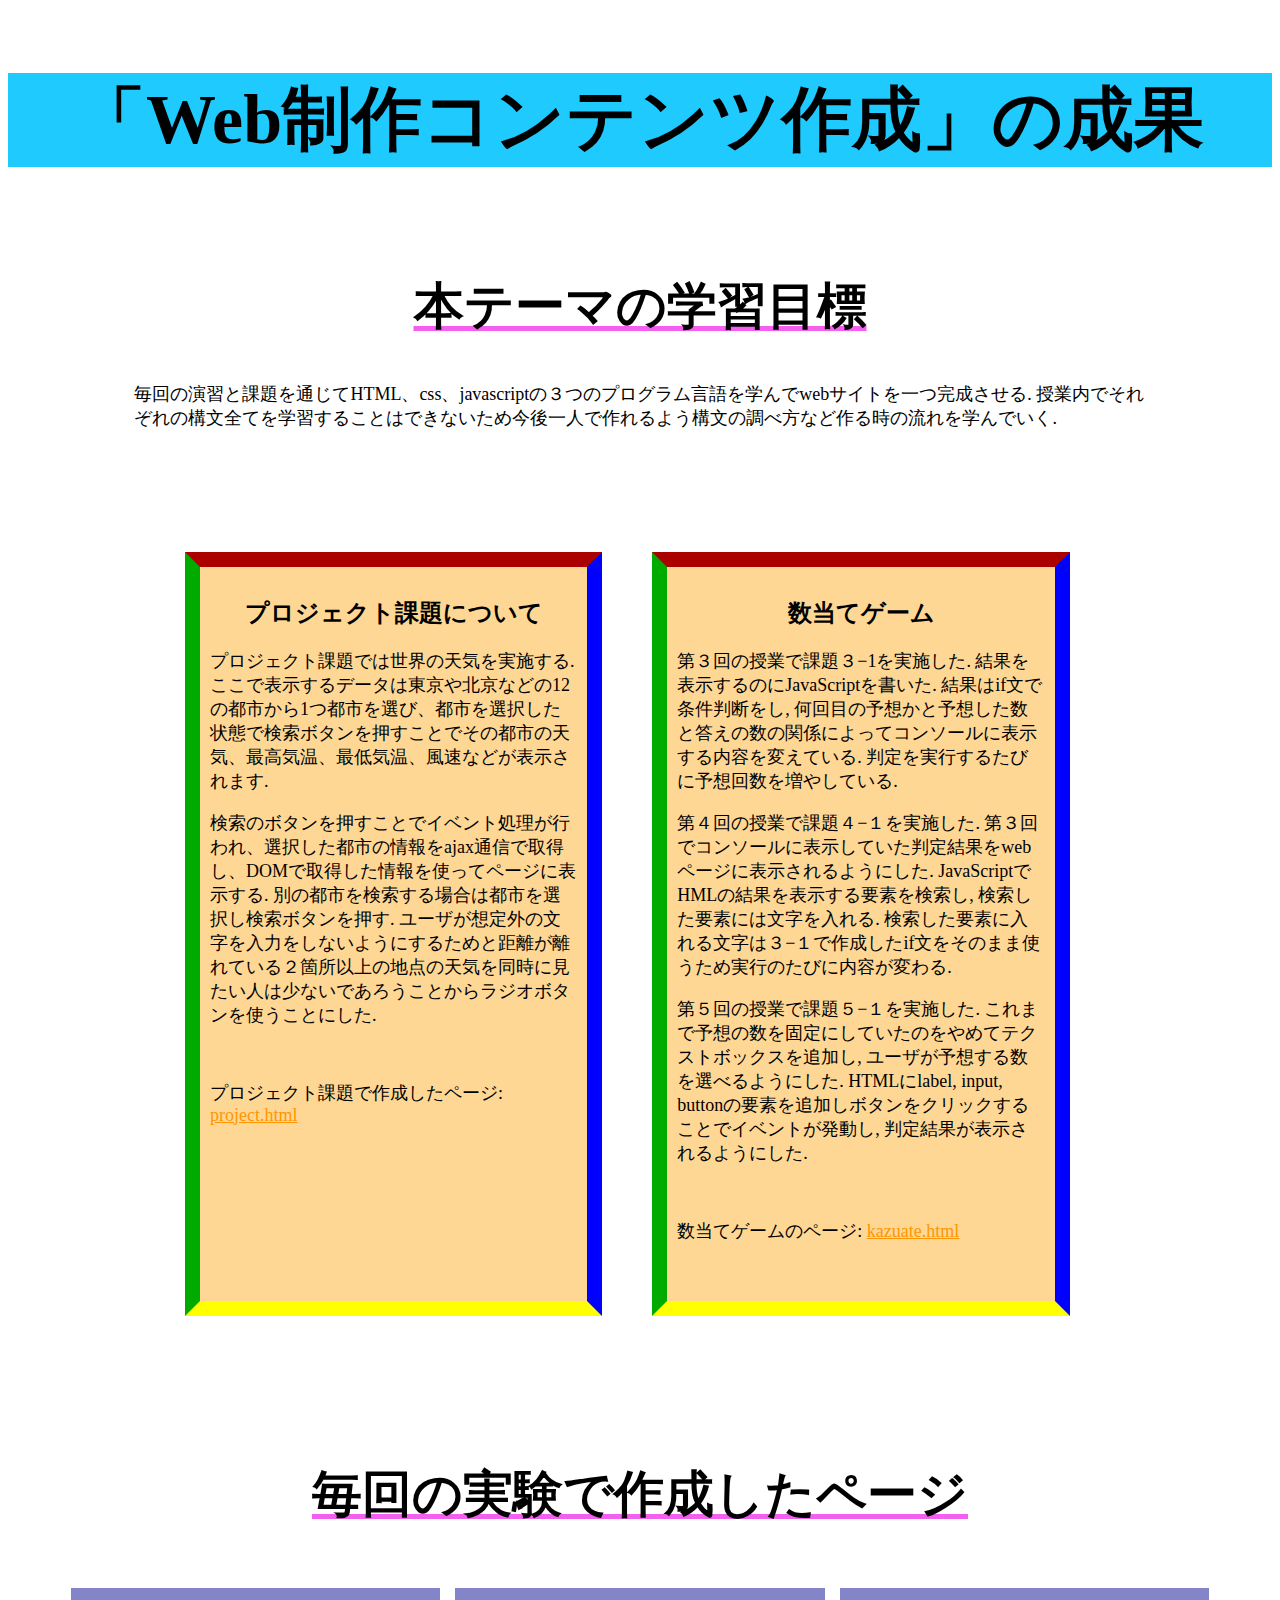
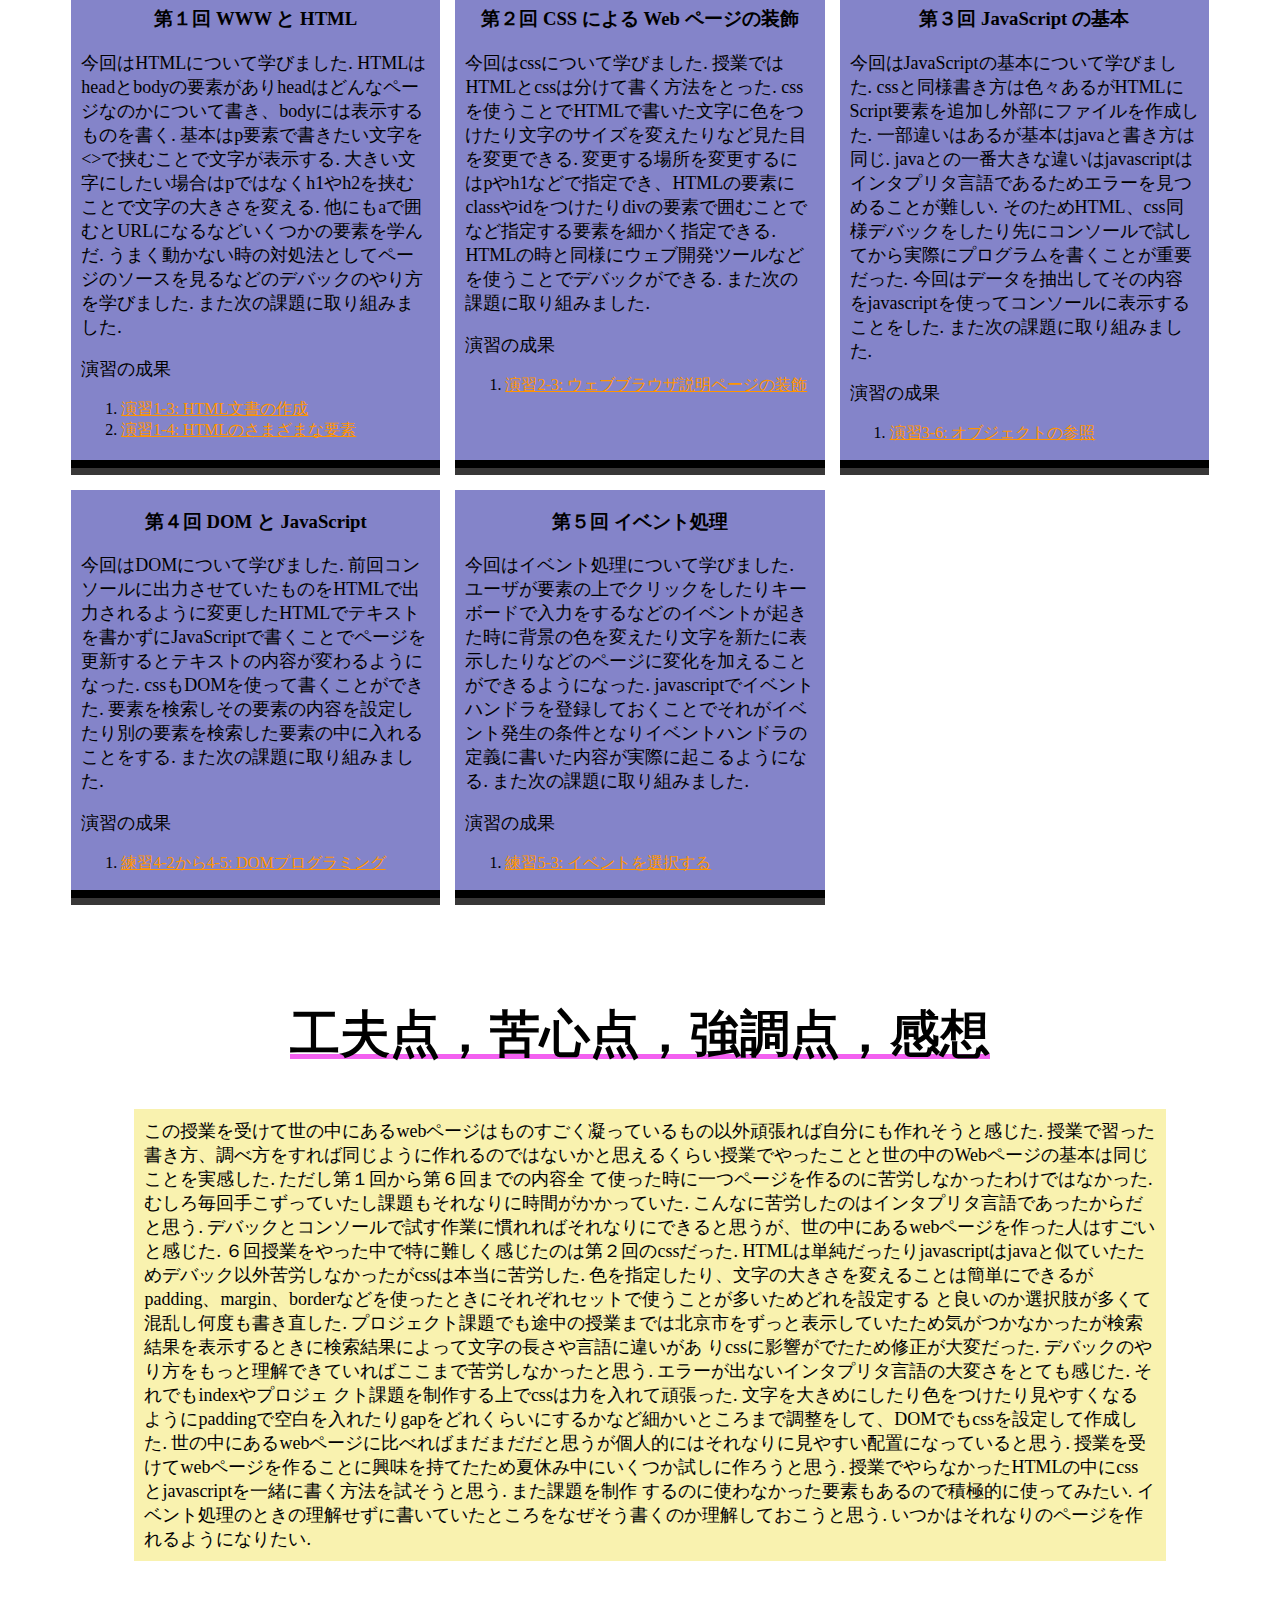
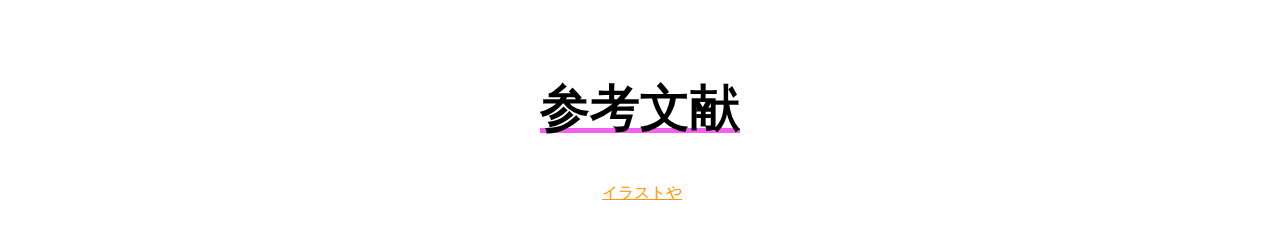
<file: index.html>
<!DOCTYPE html>
<html>
  <head>
    <meta charset="utf-8">
    <title>「Web制作コンテンツ作成」の成果</title>
    <link rel="stylesheet" href="style.css">
  </head>
  <body>
    <br>
    <h1>「Web制作コンテンツ作成」の成果</h1>
    <br>
    <h2 class="kugi">本テーマの学習目標</h2>
    <p id="moku">毎回の演習と課題を通じてHTML、css、javascriptの３つのプログラム言語を学んでwebサイトを一つ完成させる. 授業内でそれぞれの構文全てを学習することはできないため今後一人で作れるよう構文の調べ方など作る時の流れを学んでいく.</p>
    <br>
    <br>
    <br>
    <div id="kadai">
    <div>
    <h2 class="kadaitai">プロジェクト課題について</h2>
    <p>プロジェクト課題では世界の天気を実施する. ここで表示するデータは東京や北京などの12の都市から1つ都市を選び、都市を選択した状態で検索ボタンを押すことでその都市の天気、最高気温、最低気温、風速などが表示されます.</p>
    <p>検索のボタンを押すことでイベント処理が行われ、選択した都市の情報をajax通信で取得し、DOMで取得した情報を使ってページに表示する. 別の都市を検索する場合は都市を選択し検索ボタンを押す.
    ユーザが想定外の文字を入力をしないようにするためと距離が離れている２箇所以上の地点の天気を同時に見たい人は少ないであろうことからラジオボタンを使うことにした.</p>
    <br>
    <p>プロジェクト課題で作成したページ: <a href="project.html" title="プロジェクト課題" target="_blank">project.html</a></p>
    </div>
    <div>
    <h2 class="kadaitai">数当てゲーム</h2>
    <p>第３回の授業で課題３−1を実施した. 結果を表示するのにJavaScriptを書いた. 結果はif文で条件判断をし, 何回目の予想かと予想した数と答えの数の関係によってコンソールに表示する内容を変えている. 判定を実行するたびに予想回数を増やしている.</p> 
    <p>第４回の授業で課題４−１を実施した. 第３回でコンソールに表示していた判定結果をwebページに表示されるようにした. JavaScriptでHMLの結果を表示する要素を検索し, 検索した要素には文字を入れる. 検索した要素に入れる文字は３−１で作成したif文をそのまま使うため実行のたびに内容が変わる.</p> 
    <p>第５回の授業で課題５−１を実施した. これまで予想の数を固定にしていたのをやめてテクストボックスを追加し, ユーザが予想する数を選べるようにした. HTMLにlabel, input, buttonの要素を追加しボタンをクリックすることでイベントが発動し, 判定結果が表示されるようにした.</p>
    <br>
    <p>数当てゲームのページ: <a href="kazuate.html" title="数当てゲーム" target="_blank">kazuate.html</a></p>
    </div>
    </div>
    <br>
    <br>
    <br>
    <h2 class="kugi">毎回の実験で作成したページ</h2>
    <br>
    <div id="kai">
    <div>
    <h3>第１回 WWW と HTML</h3>
    <p>今回はHTMLについて学びました. HTMLはheadとbodyの要素がありheadはどんなページなのかについて書き、bodyには表示するものを書く. 基本はp要素で書きたい文字を<>で挟むことで文字が表示する. 大きい文字にしたい場合はpではなくh1やh2を挟むことで文字の大きさを変える. 他にもaで囲むとURLになるなどいくつかの要素を学んだ. うまく動かない時の対処法としてページのソースを見るなどのデバックのやり方を学びました. また次の課題に取り組みました.</π>
    <p>演習の成果</p>
    <ol>
      <li><a href="practice-html/structure.html" title="演習1-3: HTML文書の作成" target="_blank">演習1-3: HTML文書の作成</a></li>
      <li><a href="practice-html/elements.html" title="演習1-4: HTMLのさまざまな要素" target="_blank">演習1-4: HTMLのさまざまな要素</a></li>
    </ol>
    </div>
    <div>
    <h3>第２回 CSS による Web ページの装飾</h3>
    <p>今回はcssについて学びました. 授業ではHTMLとcssは分けて書く方法をとった. cssを使うことでHTMLで書いた文字に色をつけたり文字のサイズを変えたりなど見た目を変更できる. 変更する場所を変更するにはpやh1などで指定でき、HTMLの要素にclassやidをつけたりdivの要素で囲むことでなど指定する要素を細かく指定できる. HTMLの時と同様にウェブ開発ツールなどを使うことでデバックができる. また次の課題に取り組みました.</p>
    <p>演習の成果</p>
    <ol>
      <li><a href="practice-css/browser-intro.html" title="演習2-3: ウェブブラウザ説明ページの装飾" target="_blank">演習2-3: ウェブブラウザ説明ページの装飾</a></li>
    </ol>
    </div>
    <div>
    <h3>第３回 JavaScript の基本</h3>
    <p>今回はJavaScriptの基本について学びました. cssと同様書き方は色々あるがHTMLにScript要素を追加し外部にファイルを作成した. 一部違いはあるが基本はjavaと書き方は同じ. javaとの一番大きな違いはjavascriptはインタプリタ言語であるためエラーを見つめることが難しい. そのためHTML、css同様デバックをしたり先にコンソールで試してから実際にプログラムを書くことが重要だった. 今回はデータを抽出してその内容をjavascriptを使ってコンソールに表示することをした. また次の課題に取り組みました.</p>
    <p>演習の成果</p>
    <ol>
      <li><a href="practice-js/obj-practice.html" title="演習3-6: オブジェクトの参照" target="_blank">演習3-6: オブジェクトの参照</a></li>
    </ol>
    </div>
    <div>
    <h3>第４回 DOM と JavaScript</h3>
    <p>今回はDOMについて学びました. 前回コンソールに出力させていたものをHTMLで出力されるように変更したHTMLでテキストを書かずにJavaScriptで書くことでページを更新するとテキストの内容が変わるようになった. cssもDOMを使って書くことができた. 要素を検索しその要素の内容を設定したり別の要素を検索した要素の中に入れることをする. また次の課題に取り組みました.</p>
    <p>演習の成果</p>
    <ol>
      <li><a href="practice-dom/dom-exercise.html" title="練習4-2から4-5: DOMプログラミング" target="_blank">練習4-2から4-5: DOMプログラミング</a></li>
    </ol>
    </div>
    <div>
    <h3>第５回 イベント処理</h3>
    <p>今回はイベント処理について学びました.  ユーザが要素の上でクリックをしたりキーボードで入力をするなどのイベントが起きた時に背景の色を変えたり文字を新たに表示したりなどのページに変化を加えることができるようになった. javascriptでイベントハンドラを登録しておくことでそれがイベント発生の条件となりイベントハンドラの定義に書いた内容が実際に起こるようになる. また次の課題に取り組みました.</p>
    <p>演習の成果</p>
    <ol>
      <li><a href="practice-event/event-list.html" title="練習5-3: イベントを選択する" target="_blank">練習5-3: イベントを選択する</a></li>
    </ol>
    </div>
    </div>
    <br>
    <br>
    <br>
    <h2 class="kugi">工夫点，苦心点，強調点，感想</h2>
    <p id="kan">
      この授業を受けて世の中にあるwebページはものすごく凝っているもの以外頑張れば自分にも作れそうと感じた. 授業で習った書き方、調べ方をすれば同じように作れるのではないかと思えるくらい授業でやったことと世の中のWebページの基本は同じことを実感した. ただし第１回から第６回までの内容全
      て使った時に一つページを作るのに苦労しなかったわけではなかった. むしろ毎回手こずっていたし課題もそれなりに時間がかかっていた. こんなに苦労したのはインタプリタ言語であったからだと思う. デバックとコンソールで試す作業に慣れればそれなりにできると思うが、世の中にあるwebページを作った人はすごいと感じた. 
      ６回授業をやった中で特に難しく感じたのは第２回のcssだった. HTMLは単純だったりjavascriptはjavaと似ていたためデバック以外苦労しなかったがcssは本当に苦労した. 色を指定したり、文字の大きさを変えることは簡単にできるがpadding、margin、borderなどを使ったときにそれぞれセットで使うことが多いためどれを設定する
      と良いのか選択肢が多くて混乱し何度も書き直した. プロジェクト課題でも途中の授業までは北京市をずっと表示していたため気がつかなかったが検索結果を表示するときに検索結果によって文字の長さや言語に違いがあ
      りcssに影響がでたため修正が大変だった. デバックのやり方をもっと理解できていればここまで苦労しなかったと思う. エラーが出ないインタプリタ言語の大変さをとても感じた. それでもindexやプロジェ
      クト課題を制作する上でcssは力を入れて頑張った. 文字を大きめにしたり色をつけたり見やすくなるようにpaddingで空白を入れたりgapをどれくらいにするかなど細かいところまで調整をして、DOMでもcssを設定して作成した. 世の中にあるwebページに比べればまだまだだと思うが個人的にはそれなりに見やすい配置になっていると思う. 
      授業を受けてwebページを作ることに興味を持てたため夏休み中にいくつか試しに作ろうと思う. 授業でやらなかったHTMLの中にcssとjavascriptを一緒に書く方法を試そうと思う. また課題を制作
      するのに使わなかった要素もあるので積極的に使ってみたい. イベント処理のときの理解せずに書いていたところをなぜそう書くのか理解しておこうと思う. いつかはそれなりのページを作れるようになりたい.
    </p>
    <br>
    <br>
    <br>
    <h2 class="kugi">参考文献</h2>
    <a id="sanko" href="https://www.irasutoya.com/" title="イラストや" target="_blank">イラストや</a>
    <br>
    <br>
    <br>
  </body>
</html>
</file>
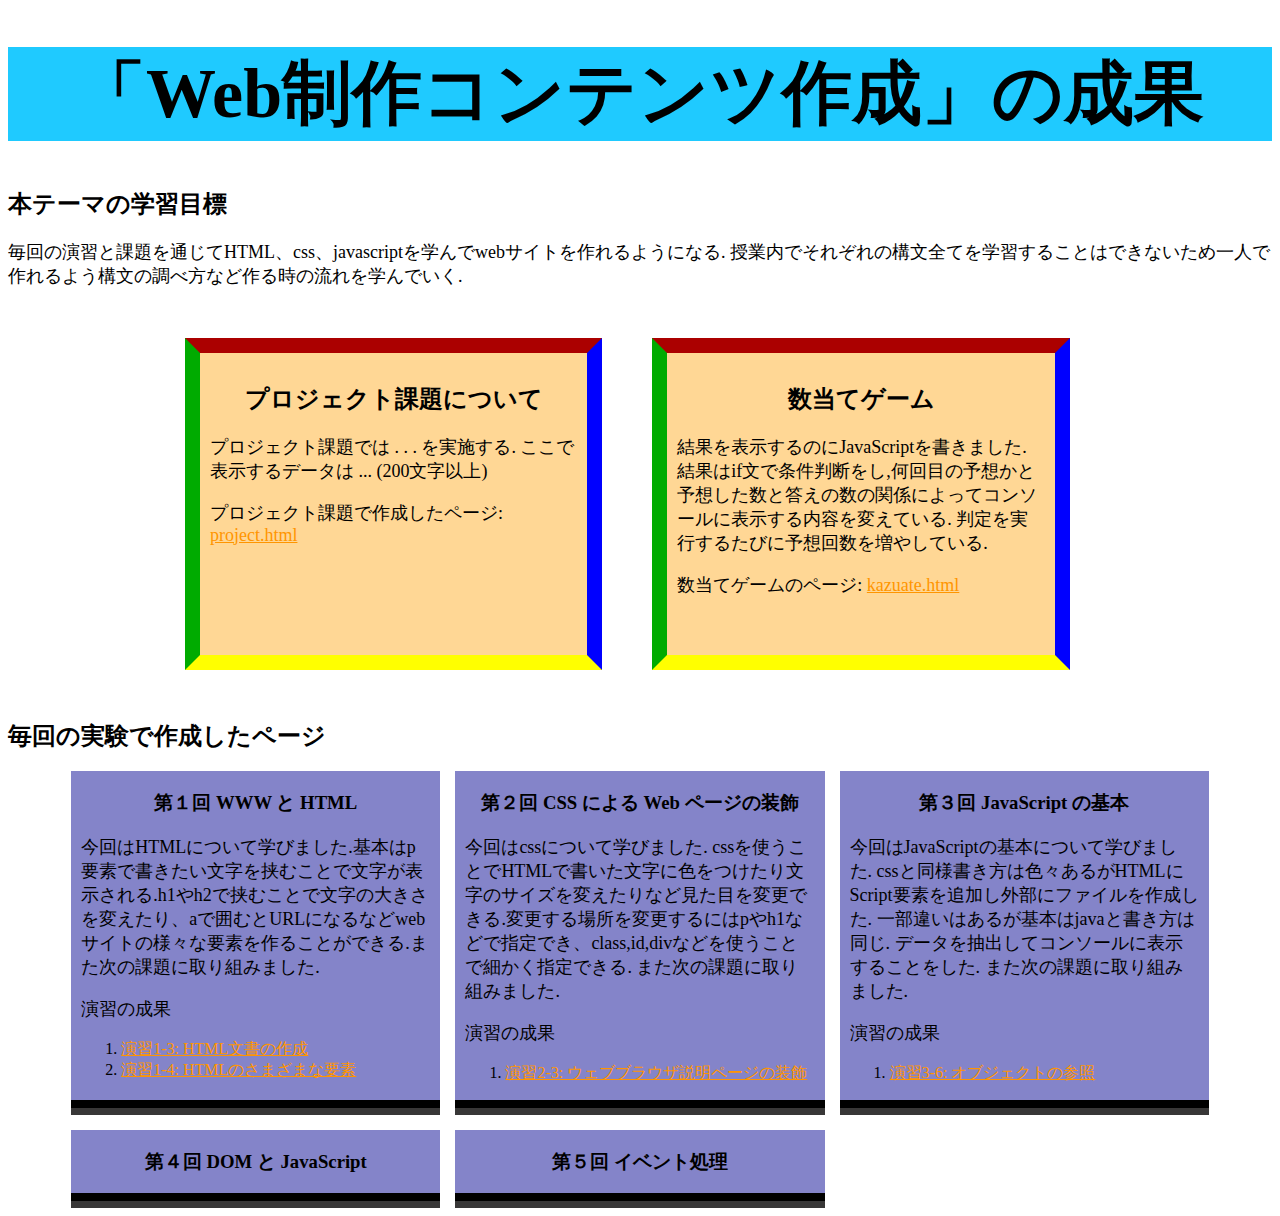
<file: index2.html>
<!DOCTYPE html>
<html>
  <head>
    <meta charset="utf-8">
    <title>My test page</title>
    <link rel="stylesheet" href="style.css">
  </head>
  <body>
    <h1>「Web制作コンテンツ作成」の成果</h1>
    <h2>本テーマの学習目標</h2>
    <p>毎回の演習と課題を通じてHTML、css、javascriptを学んでwebサイトを作れるようになる. 授業内でそれぞれの構文全てを学習することはできないため一人で作れるよう構文の調べ方など作る時の流れを学んでいく.</p>
    <div id="kadai">
    <div>
    <h2 class="kadaitai">プロジェクト課題について</h2>
    <p>プロジェクト課題では . . . を実施する. ここで表示するデータは ...  (200文字以上) </p>
    <p>プロジェクト課題で作成したページ: <a href="project.html" title="project.html" target="_blank">project.html</a></p>
    </div>
    <div>
    <h2 class="kadaitai">数当てゲーム</h2>
    <p>結果を表示するのにJavaScriptを書きました. 結果はif文で条件判断をし,何回目の予想かと予想した数と答えの数の関係によってコンソールに表示する内容を変えている. 判定を実行するたびに予想回数を増やしている.</p>
    <p>数当てゲームのページ: <a href="kazuate.html" title="kazuate.html" target="_blank">kazuate.html</a></p>
    </div>
    </div>
    <h2>毎回の実験で作成したページ</h2>
    <div id="kai">
    <div>
    <h3>第１回 WWW と HTML</h3>
    <p>今回はHTMLについて学びました.基本はp要素で書きたい文字を挟むことで文字が表示される.h1やh2で挟むことで文字の大きさを変えたり、aで囲むとURLになるなどwebサイトの様々な要素を作ることができる.また次の課題に取り組みました.</p>
    <p>演習の成果</p>
    <ol>
      <li><a href="practice-html/structure.html" title="演習1-3: HTML文書の作成" target="_blank">演習1-3: HTML文書の作成</a></li>
      <li><a href="practice-html/elements.html" title="演習1-4: HTMLのさまざまな要素" target="_blank">演習1-4: HTMLのさまざまな要素</a></li>
    </ol>
    </div>
    <div>
    <h3>第２回 CSS による Web ページの装飾</h3>
    <p>今回はcssについて学びました. cssを使うことでHTMLで書いた文字に色をつけたり文字のサイズを変えたりなど見た目を変更できる.変更する場所を変更するにはpやh1などで指定でき、class,id,divなどを使うことで細かく指定できる. また次の課題に取り組みました.</p>
    <p>演習の成果</p>
    <ol>
      <li><a href="practice-css/browser-intro.html" title="演習2-3: ウェブブラウザ説明ページの装飾" target="_blank">演習2-3: ウェブブラウザ説明ページの装飾</a></li>
    </ol>
    </div>
    <div>
    <h3>第３回 JavaScript の基本</h3>
    <p>今回はJavaScriptの基本について学びました. cssと同様書き方は色々あるがHTMLにScript要素を追加し外部にファイルを作成した. 一部違いはあるが基本はjavaと書き方は同じ. データを抽出してコンソールに表示することをした. また次の課題に取り組みました.</p>
    <p>演習の成果</p>
    <ol>
      <li><a href="practice-js/obj-practice.html" title="演習2-6: オブジェクトの参照" target="_blank">演習3-6: オブジェクトの参照</a></li>
    </ol>
    </div>
    <div>
    <h3>第４回 DOM と JavaScript</h3>
    </div>
    <div>
    <h3>第５回 イベント処理</h3>
    </div>
    </div>
  </body>
</html>
</file>
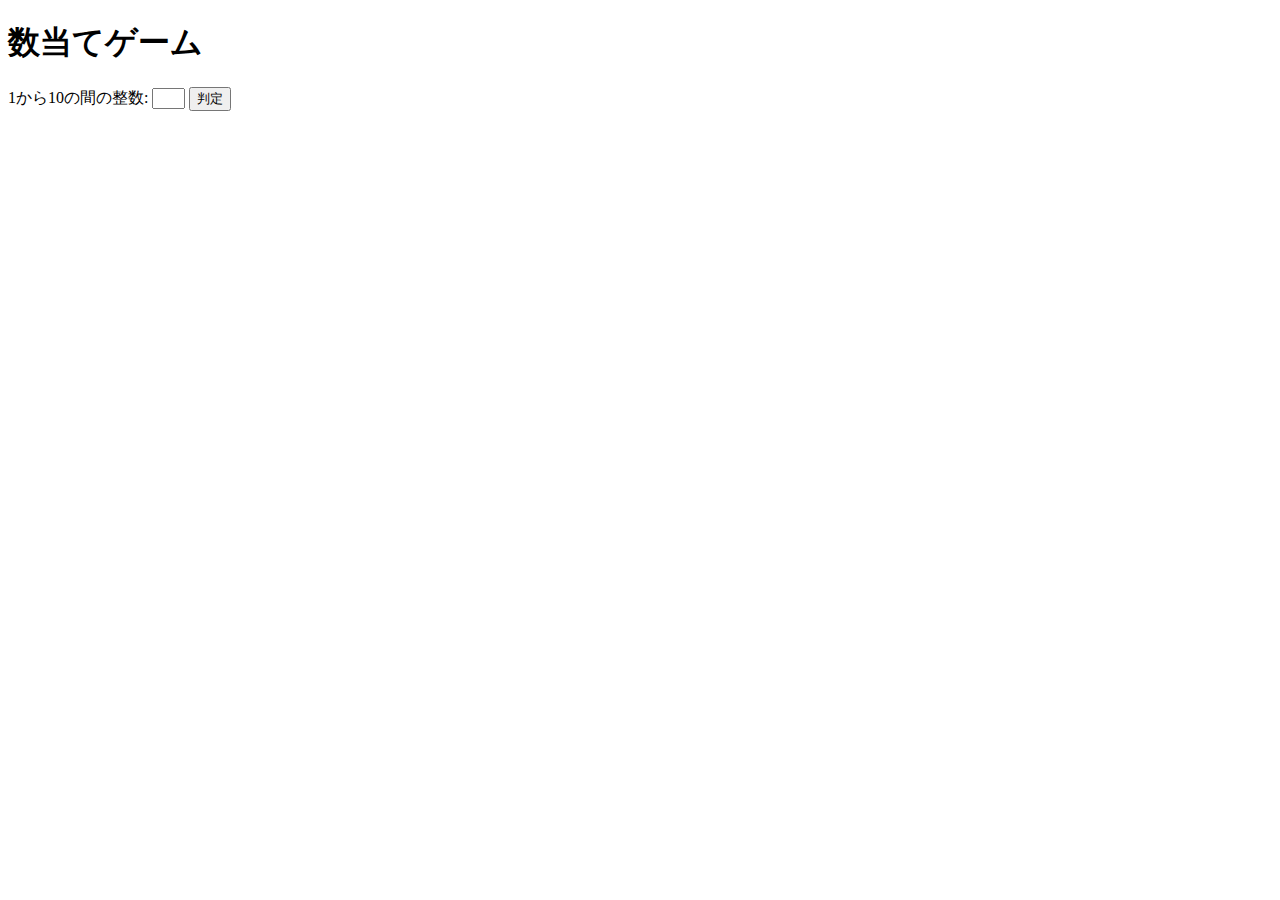
<file: kazuate.html>
<!DOCTYPE html>
<html>
  <head>
    <meta charset="utf-8">
    <title>数当てゲーム</title>
    <script src="kazuate.js" defer></script>
  </head>

  <body>
    <h1>数当てゲーム</h1>
    <label for="yoyo">1から10の間の整数:</label>
    <input type="text" name="yoyo" size="1">
    <button id="hantei">判定</button>
    <p><span id="kaisu"></span><span id="kaimenoyoso"></span><span id="answer"></span></p>
    <p id="result"></p>
  </body>
</html>
</file>
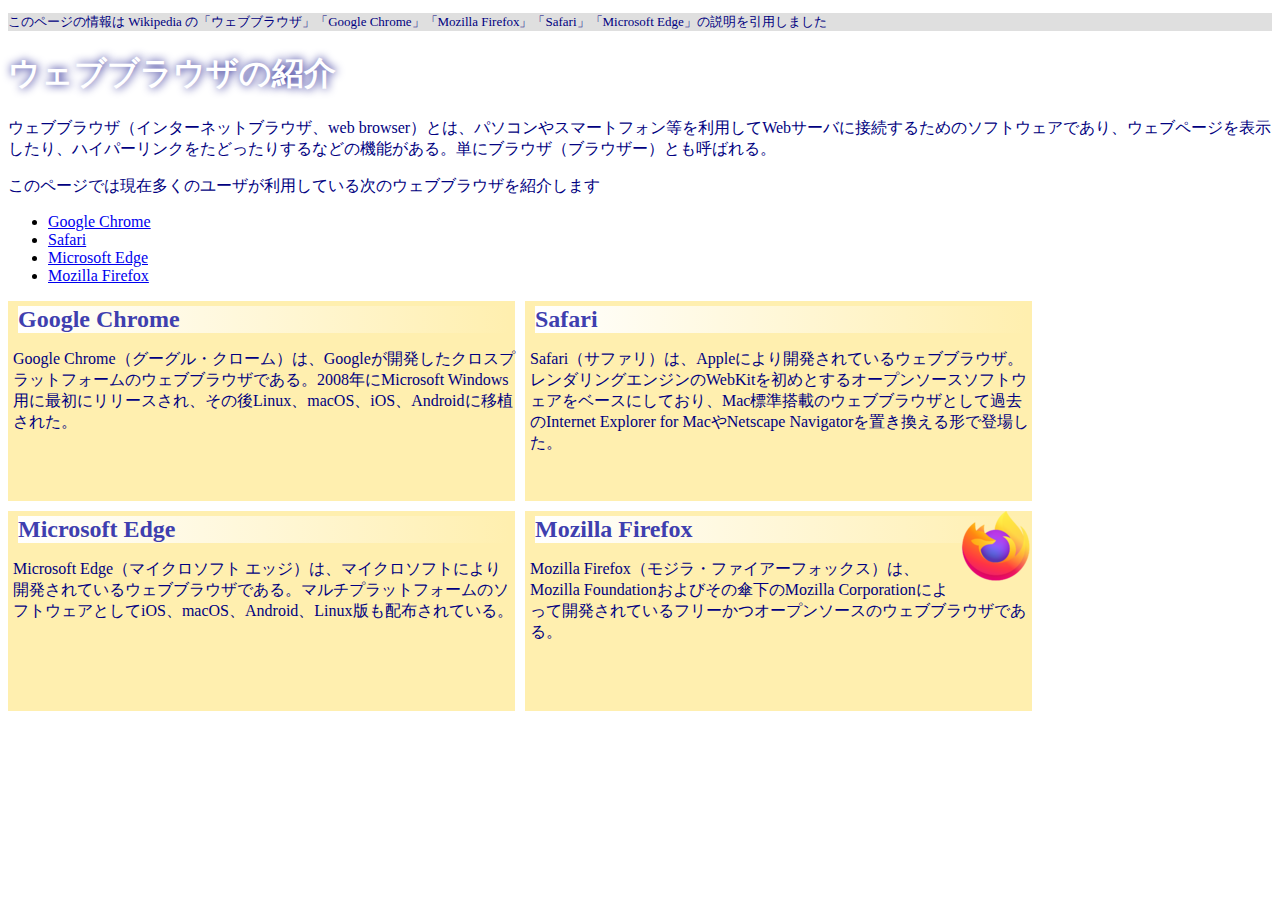
<file: practice-css/browser-intro.html>
<!doctype html>
<html lang="ja">
<head>
    <meta charset="utf-8">
    <title>ウェブブラウザの紹介</title>
	<link rel="stylesheet" href="browser-intro.css">
</head>

<body>

<p class="info">このページの情報は Wikipedia の「ウェブブラウザ」「Google Chrome」「Mozilla Firefox」「Safari」「Microsoft Edge」の説明を引用しました</p>

<h1>ウェブブラウザの紹介</h1>

<p>ウェブブラウザ（インターネットブラウザ、web browser）とは、パソコンやスマートフォン等を利用してWebサーバに接続するためのソフトウェアであり、ウェブページを表示したり、ハイパーリンクをたどったりするなどの機能がある。単にブラウザ（ブラウザー）とも呼ばれる。</p>

<p>このページでは現在多くのユーザが利用している次のウェブブラウザを紹介します</p>
<ul>
	<li><a href="https://ja.wikipedia.org/wiki/Google_Chrome">Google Chrome<a></li>
	<li><a href="https://ja.wikipedia.org/wiki/Safari">Safari</a></li>
	<li><a href="https://ja.wikipedia.org/wiki/Microsoft_Edge">Microsoft Edge</a></li>
	<li><a href="https://ja.wikipedia.org/wiki/Mozilla_Firefox">Mozilla Firefox</a></li>
</ul>


<div id="zentai">

<div>
<h2>Google Chrome</h2>
<p>Google Chrome（グーグル・クローム）は、Googleが開発したクロスプラットフォームのウェブブラウザである。2008年にMicrosoft Windows用に最初にリリースされ、その後Linux、macOS、iOS、Androidに移植された。</p>
</div>

<div>
<h2>Safari</h2>
<p>Safari（サファリ）は、Appleにより開発されているウェブブラウザ。レンダリングエンジンのWebKitを初めとするオープンソースソフトウェアをベースにしており、Mac標準搭載のウェブブラウザとして過去のInternet Explorer for MacやNetscape Navigatorを置き換える形で登場した。</p>
</div>

<div>
<h2>Microsoft Edge</h2>
<p>Microsoft Edge（マイクロソフト エッジ）は、マイクロソフトにより開発されているウェブブラウザである。マルチプラットフォームのソフトウェアとしてiOS、macOS、Android、Linux版も配布されている。</p>
</div>

<div>
<img src="firefox_icon.png">
<h2>Mozilla Firefox</h2>
<p>Mozilla Firefox（モジラ・ファイアーフォックス）は、Mozilla Foundationおよびその傘下のMozilla Corporationによって開発されているフリーかつオープンソースのウェブブラウザである。</p>
</div>

</div>

</body>

</html>
</file>
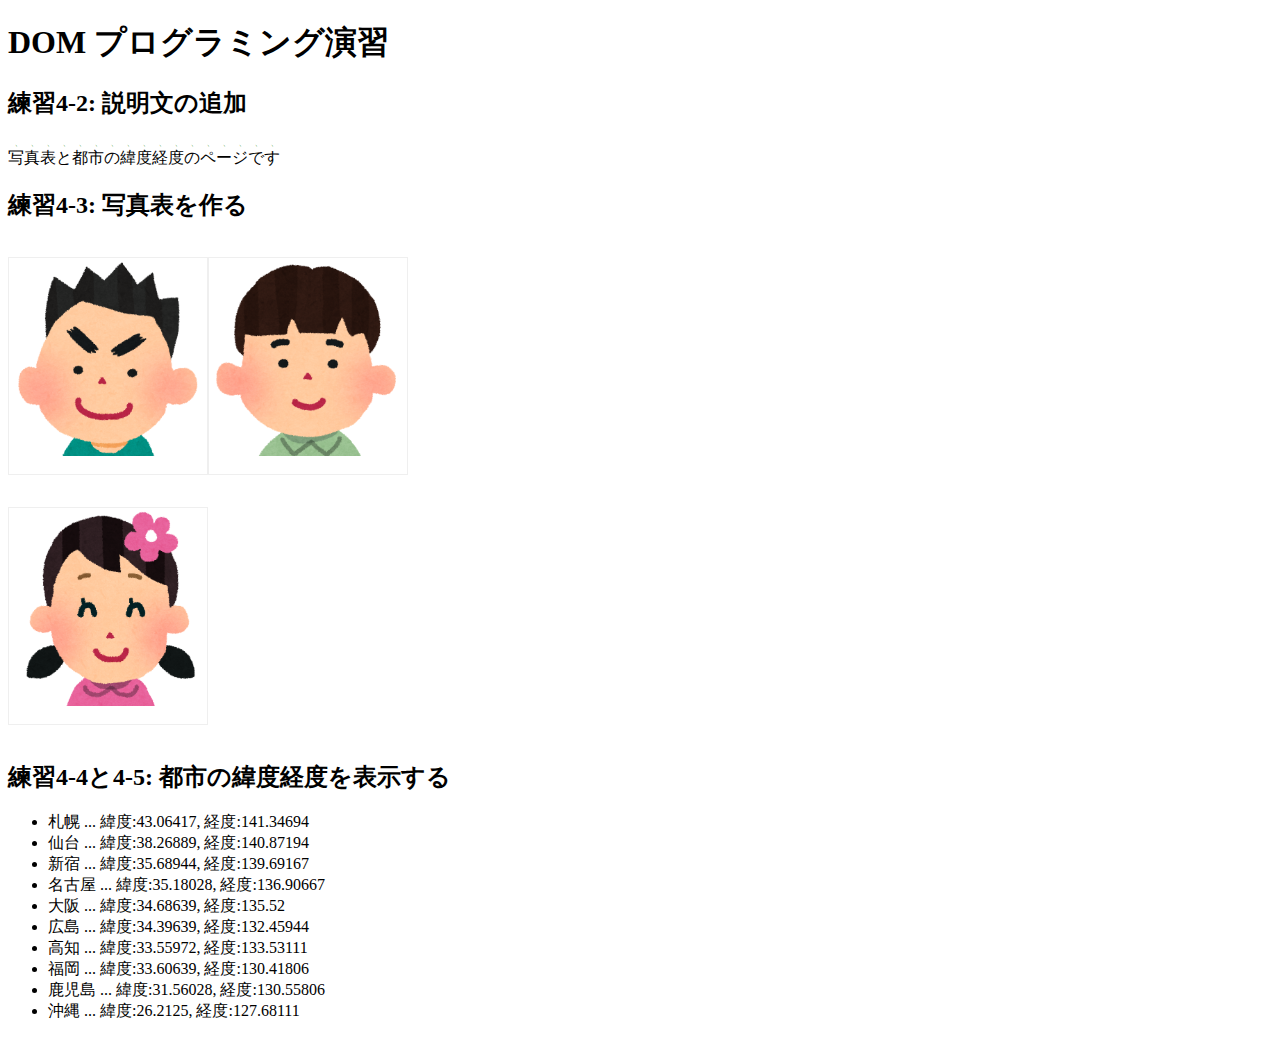
<file: practice-dom/dom-exercise.html>
<!DOCTYPE html>
<html>
  <head>
    <title>練習4-2から4-5</title>
	<link rel="stylesheet" href="dom-exercise.css">
	<script src="dom-exercise.js" defer></script>
  </head>

  <body>
	  <!-- 注意: 
		  このファイルをエディタで直接編集しないこと！
	  -->

	  <h1>DOM プログラミング演習</h1>

	  <h2 id="ex42">練習4-2: 説明文の追加</h2>

	  <h2>練習4-3: 写真表を作る</h2>
	  <div id="phototable"></div>

	  <h2>練習4-4と4-5: 都市の緯度経度を表示する</h2>
	  <ul id="location">
		<li>この要素は JavaScript プログラムで削除すること</li>
		<li>この要素は JavaScript プログラムで削除すること</li>
		<li>この要素は JavaScript プログラムで削除すること</li>
	  </ul>
  </body>
</html>
</file>
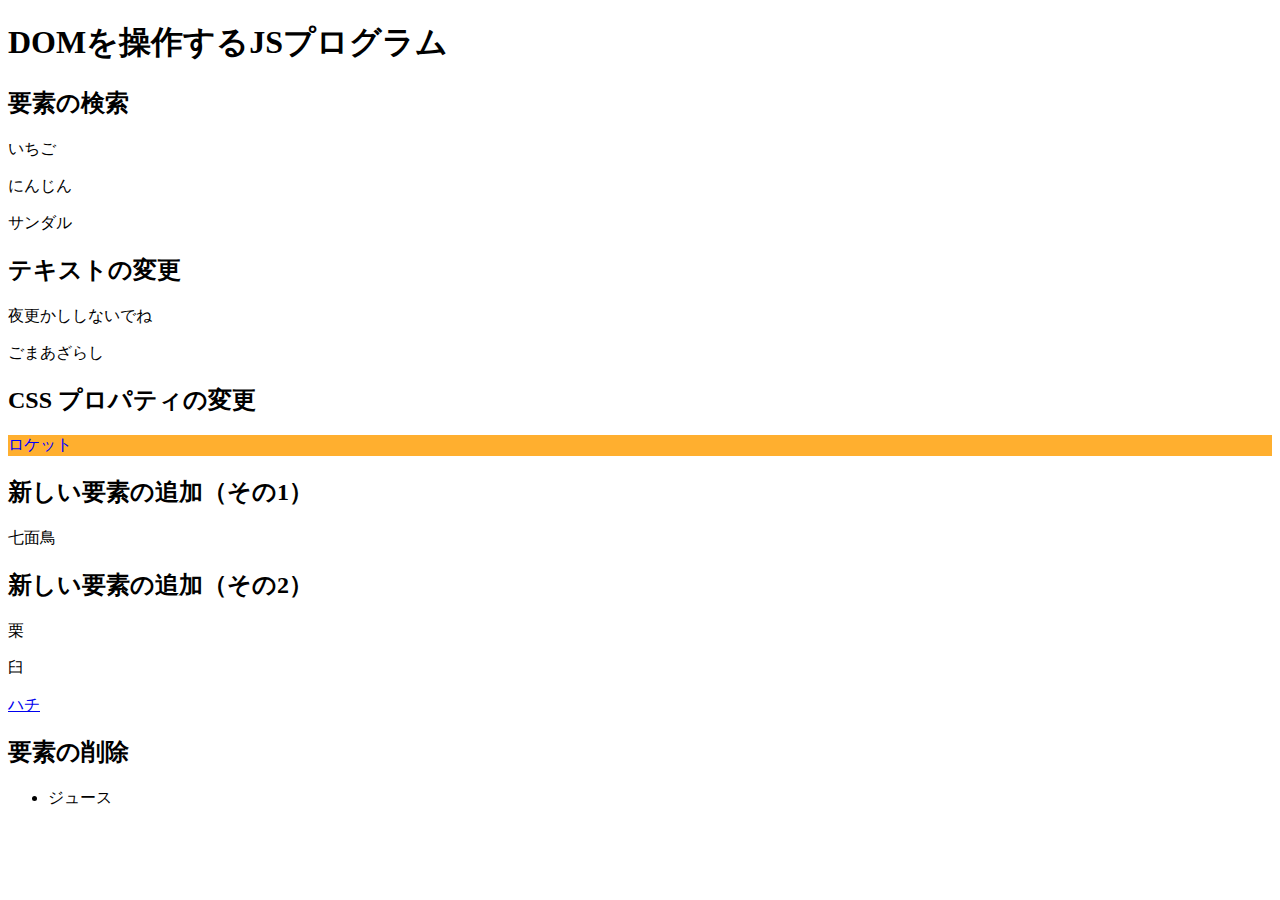
<file: practice-dom/dom-intro.html>
<!DOCTYPE html>
<html>
  <head>
    <title>DOMを操作するJSプログラム</title>
	<script src="dom-intro.js" defer></script>
  </head>

  <body>
	  <h1>DOMを操作するJSプログラム</h1>

	  <h2>要素の検索</h2>
	  <p id="strawberry">いちご</p>
	  <p class="cands">にんじん</p>
	  <p class="cands">サンダル</p>

	  <h2>テキストの変更</h2>
	  <p id="yacht">ヨット</p>
	  <p>ごま<span id="solt">しお</span></p>

	  <h2>CSS プロパティの変更</h2>
	  <p id="rocket">ロケット</p>
	  
	  <h2 id="addition">新しい要素の追加（その1）</h2>

	  <h2>新しい要素の追加（その2）</h2>
	  <div id="sarukani">
		  <p>栗</p>
		  <p>臼</p>
	  </div>

	  <h2>要素の削除</h2>
	  <ul>
		  <li id="whale">クジラ</li>
		  <li>ジュース</li>
	  </ul>
  </body>
</html>
</file>
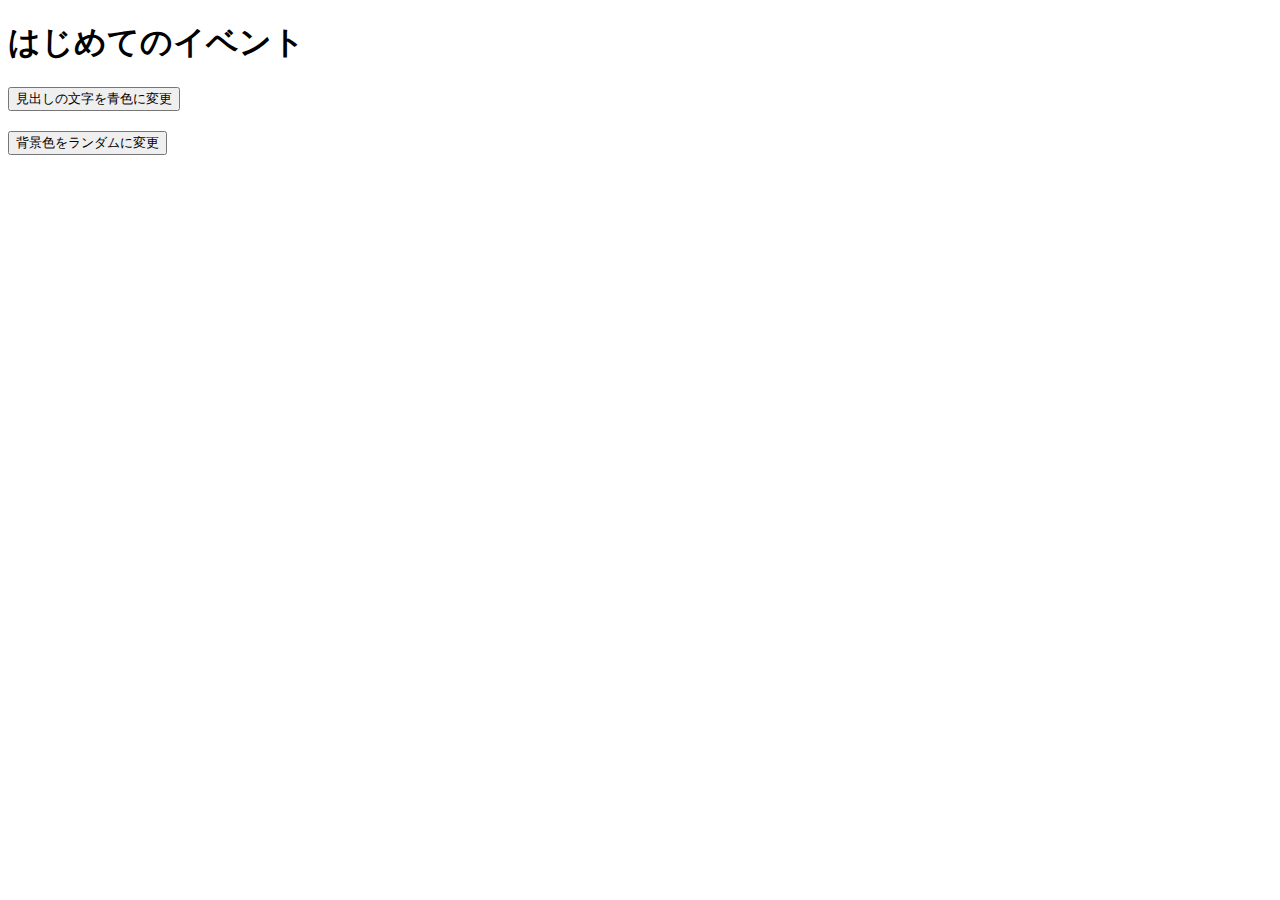
<file: practice-event/event-intro.html>
<!DOCTYPE html>
<html>
  <head>
    <title>はじめてのイベント</title>
	<link rel="stylesheet" href="event-intro.css">
	<script src="event-intro.js" defer></script>
  </head>

  <body>
    <h1>はじめてのイベント</h1>
	<button id="blue">見出しの文字を青色に変更</button>
	<button id="random">背景色をランダムに変更</button>
  </body>
</html>
</file>
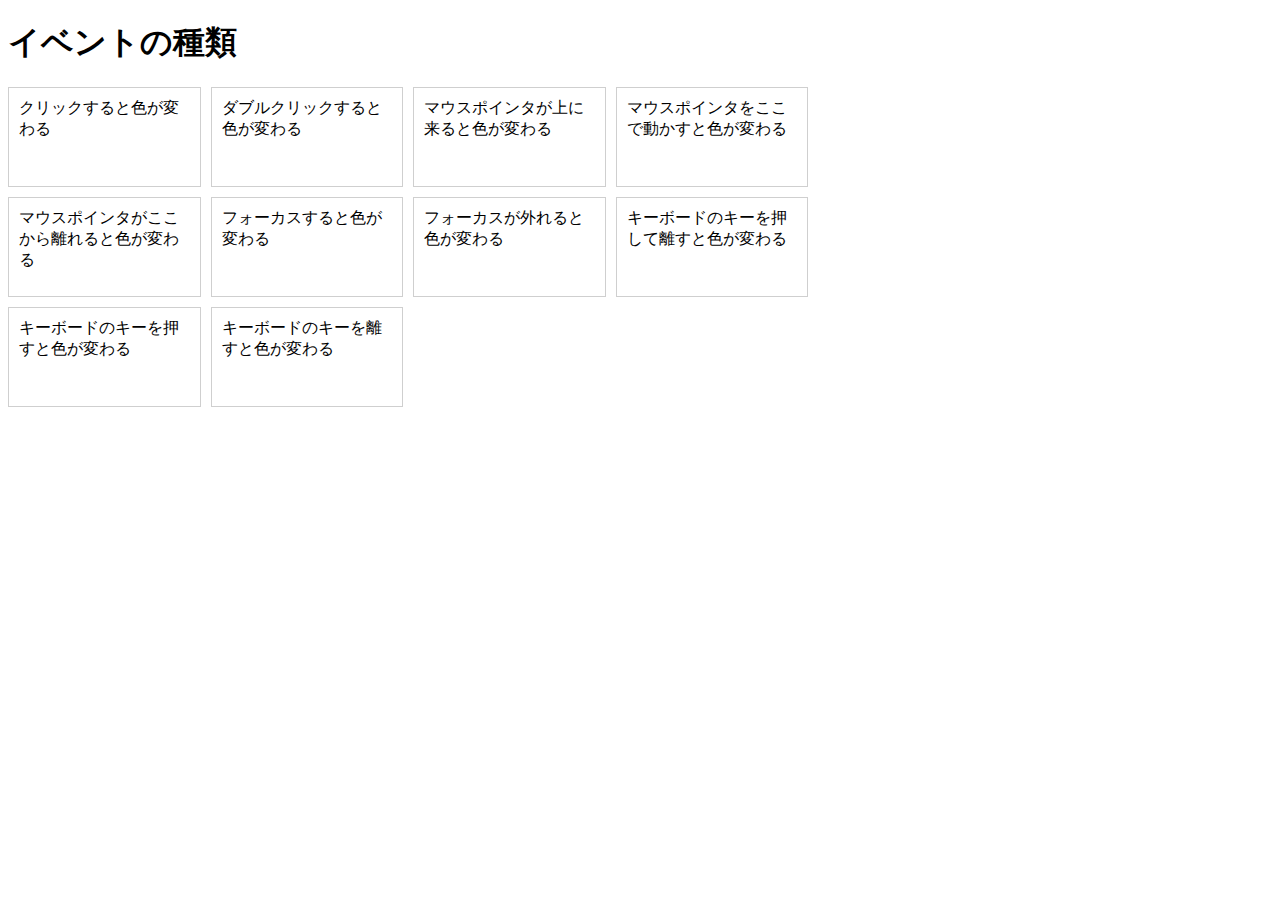
<file: practice-event/event-list.html>
<!DOCTYPE html>
<html>
  <head>
    <title>イベントの種類</title>
	<link rel="stylesheet" href="event-list.css">
	<script src="event-list.js" defer></script>
  </head>

  <body>
    <h1>イベントの種類</h1>
	<div id="main">
		<div class="cell" id="cell1">クリックすると色が変わる</div>
		<div class="cell" id="cell2">ダブルクリックすると色が変わる</div>
		<div class="cell" id="cell3">マウスポインタが上に来ると色が変わる</div>
		<div class="cell" id="cell4">マウスポインタをここで動かすと色が変わる</div>

		<div class="cell" id="cell5">マウスポインタがここから離れると色が変わる</div>
		<div class="cell" id="cell6" tabindex="1">フォーカスすると色が変わる</div>
		<div class="cell" id="cell7" tabindex="2">フォーカスが外れると色が変わる</div>
		<div class="cell" id="cell8" tabindex="3">キーボードのキーを押して離すと色が変わる</div>
		<div class="cell" id="cell9" tabindex="4">キーボードのキーを押すと色が変わる</div>
		<div class="cell" id="cell10" tabindex="5">キーボードのキーを離すと色が変わる</div>
  </body>
</html>
</file>
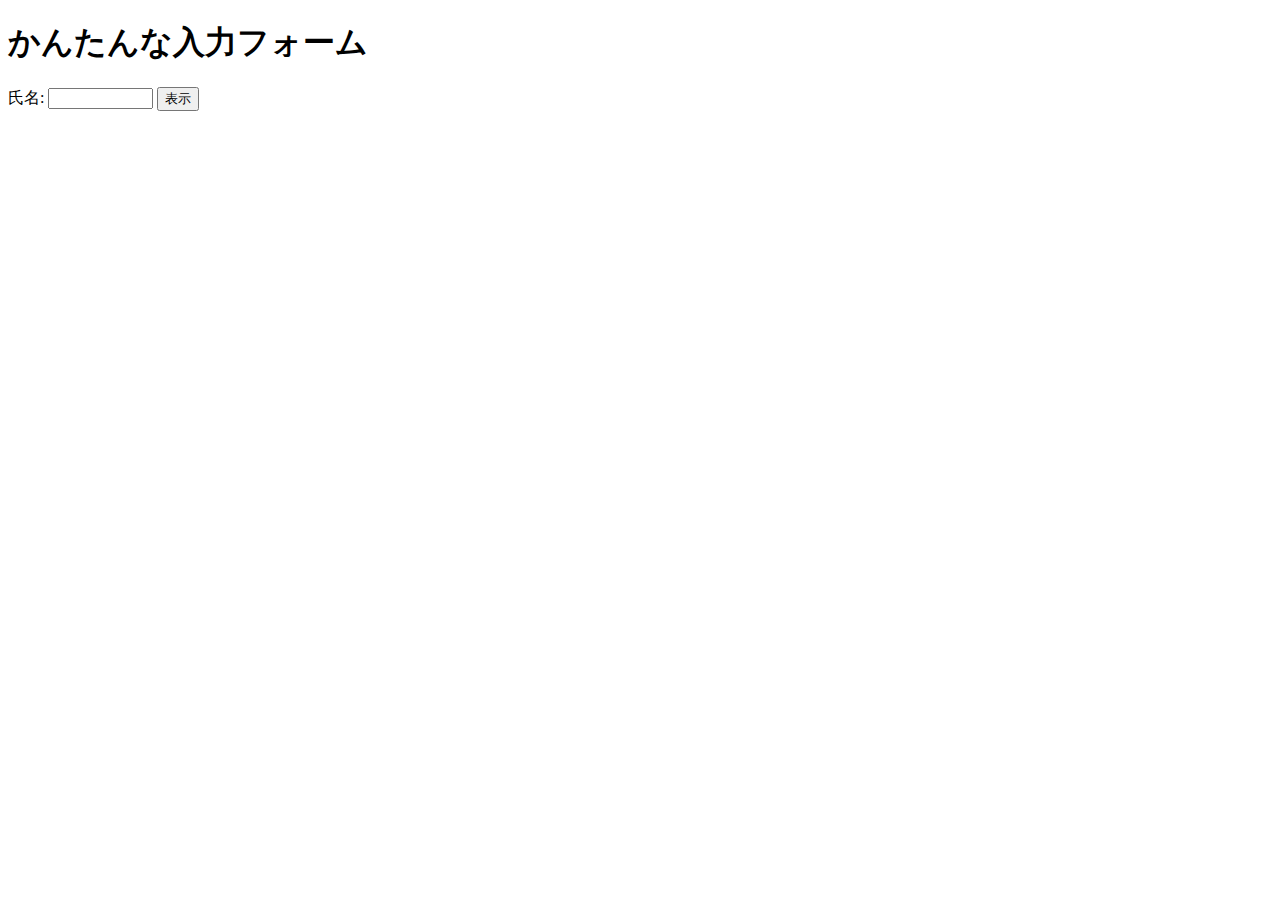
<file: practice-event/input-demo.html>
<!DOCTYPE html>
<html>
  <head>
    <title>かんたんな入力フォーム</title>
	<script src="input-demo.js" defer></script>
  </head>

  <body>
    <h1>かんたんな入力フォーム</h1>
	<label for="shimei">氏名: </label>
	<input type="text" name="shimei" size="10">
	<button id="print">表示</button>
  </body>
</html>
</file>
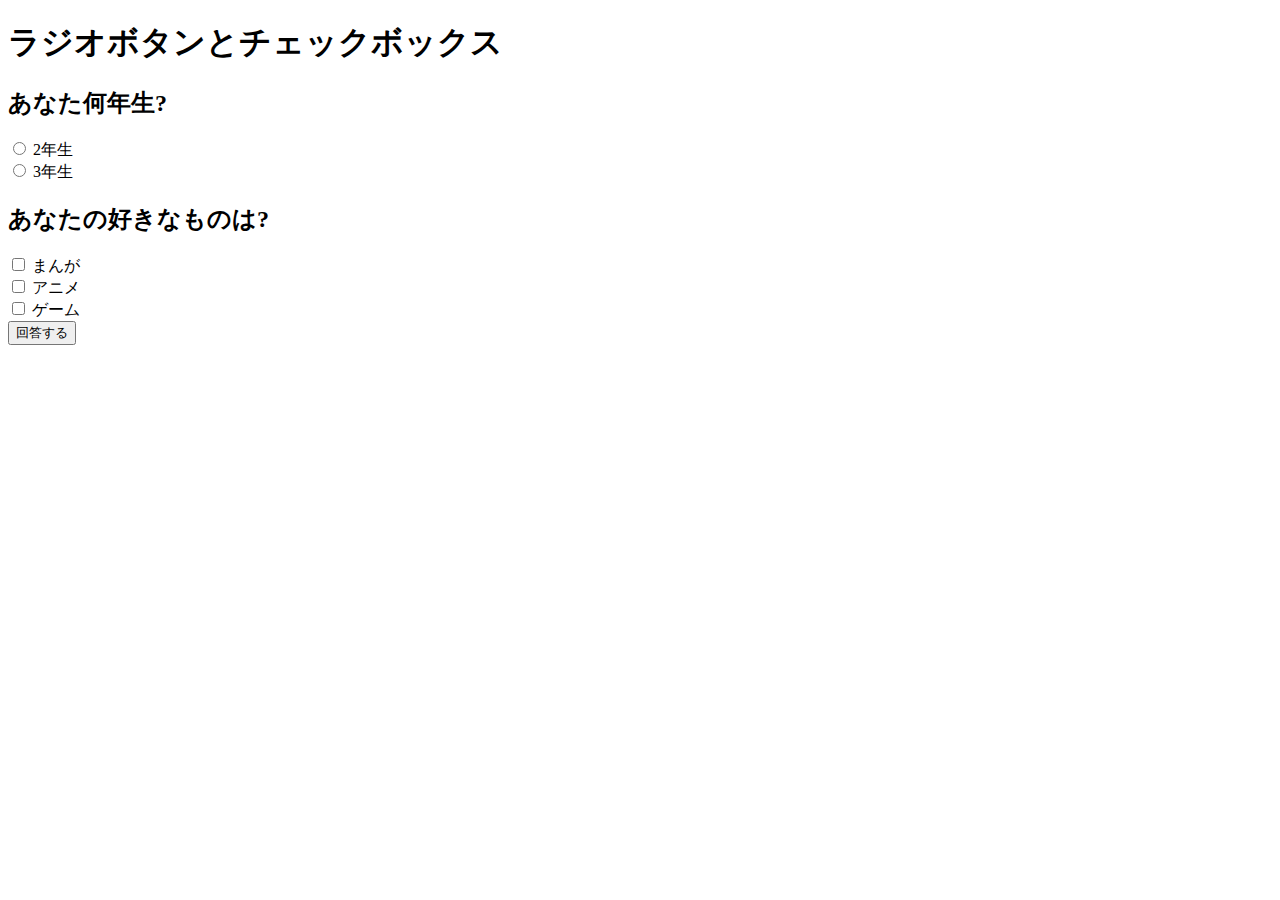
<file: practice-event/radio-checkbox-demo.html>
<!DOCTYPE html>
<html>
  <head>
    <title>ラジオボタンとチェックボックス</title>
	<script src="radio-checkbox-demo.js" defer></script>
  </head>

  <body>
    <h1>ラジオボタンとチェックボックス</h1>
	<h2>あなた何年生?</h2>
	<div>
		<input type="radio" name="year" id="year2" value="2">
		<label for="year2">2年生</label>
	</div>
	<div>
		<input type="radio" name="year" id="year3" value="3">
		<label for="year3">3年生</label>
	</div>

	<h2>あなたの好きなものは?</h2>
	<div>
		<input type="checkbox" name="hobby" id="manga" value="manga">
		<label for="manga">まんが</label>
	</div>
	<div>
		<input type="checkbox" name="hobby" id="anime" value="anime">
		<label for="anime">アニメ</label>
	</div>
	<div>
		<input type="checkbox" name="hobby" id="game" value="game">
		<label for="game">ゲーム</label>
	</div>

	<div>
		<button id="answer">回答する</button>
	</div>
  </body>
</html>
</file>
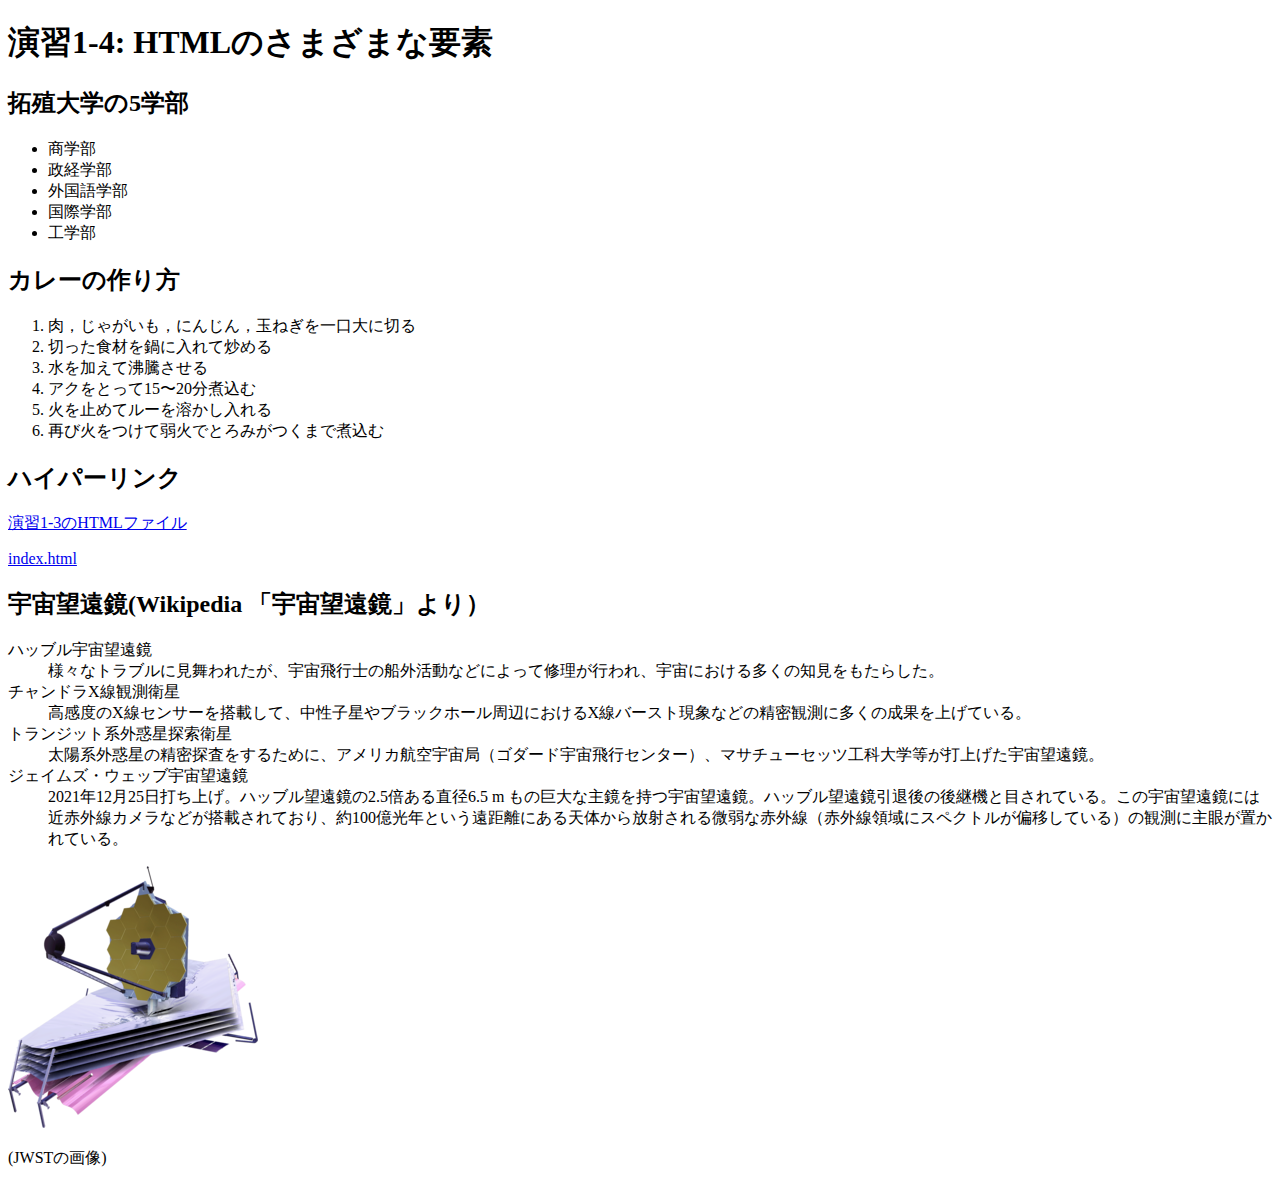
<file: practice-html/elements.html>
<!DOCTYPE html>
<html>
  <head>
    <meta charset="utf-8">
    <title>演習1-4: HTMLのさまざまな要素</title>
  </head>
  <body>
	<h1>演習1-4: HTMLのさまざまな要素</h1>
		<h2>拓殖大学の5学部</h2>
		<ul>
			<li>商学部</li>
			<li>政経学部</li>
			<li>外国語学部</li>
			<li>国際学部</li>
			<li>工学部</li></ul>
		<h2>カレーの作り方</h2>
			<ol><li>肉，じゃがいも，にんじん，玉ねぎを一口大に切る</li>
			<li>切った食材を鍋に入れて炒める</li>
			<li>水を加えて沸騰させる</li>
			<li>アクをとって15〜20分煮込む</li>
			<li>火を止めてルーを溶かし入れる</li>
			<li>再び火をつけて弱火でとろみがつくまで煮込む</li></ol>
		<h2>ハイパーリンク</h2>
			<p><a href="structure.html" title="演習1-3のHTMLファイル" target="_blank">演習1-3のHTMLファイル</a></p>
			<p><a href="../index.html" title="index.html" target="_blank">index.html</a></p>
		<h2>宇宙望遠鏡(Wikipedia 「宇宙望遠鏡」より）</h2>
			<dl><dt>ハッブル宇宙望遠鏡</dt>
				<dd>様々なトラブルに見舞われたが、宇宙飛行士の船外活動などによって修理が行われ、宇宙における多くの知見をもたらした。</dd>
			<dt>チャンドラX線観測衛星</dt>
				<dd>高感度のX線センサーを搭載して、中性子星やブラックホール周辺におけるX線バースト現象などの精密観測に多くの成果を上げている。</dd>
			<dt>トランジット系外惑星探索衛星</dt>
				<dd>太陽系外惑星の精密探査をするために、アメリカ航空宇宙局（ゴダード宇宙飛行センター）、マサチューセッツ工科大学等が打上げた宇宙望遠鏡。</dd>
			<dt>ジェイムズ・ウェッブ宇宙望遠鏡</dt>
				<dd>2021年12月25日打ち上げ。ハッブル望遠鏡の2.5倍ある直径6.5 m もの巨大な主鏡を持つ宇宙望遠鏡。ハッブル望遠鏡引退後の後継機と目されている。この宇宙望遠鏡には近赤外線カメラなどが搭載されており、約100億光年という遠距離にある天体から放射される微弱な赤外線（赤外線領域にスペクトルが偏移している）の観測に主眼が置かれている。</dd></dl>

		<img src="JWST_spacecraft_model_2.png">
		<p>(JWSTの画像)</p>
  </body>
</html>
</file>
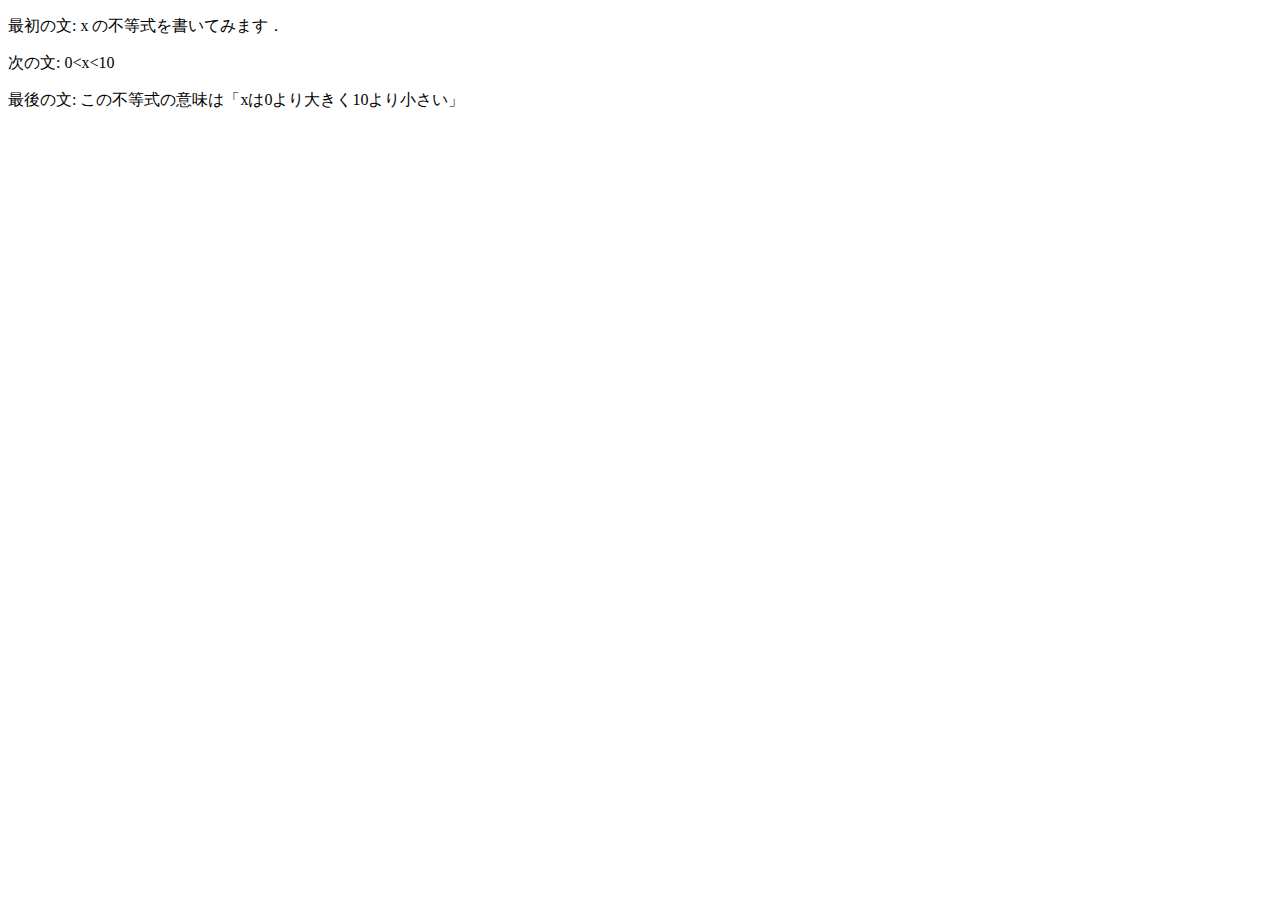
<file: practice-html/structure.html>
<!DOCTYPE html>
<html>
<head>
<meta charset="utf-8">
<title>演習1-3</title>
</head>   
<body>
<p>最初の文: x の不等式を書いてみます．</p>
<p>次の文: 0&lt;x&lt;10</p>
   <p>最後の文: この不等式の意味は「xは0より大きく10より小さい」</p>
<!--
<p>これは不要な文章です．</p>
-->
</body>
</html>
</file>
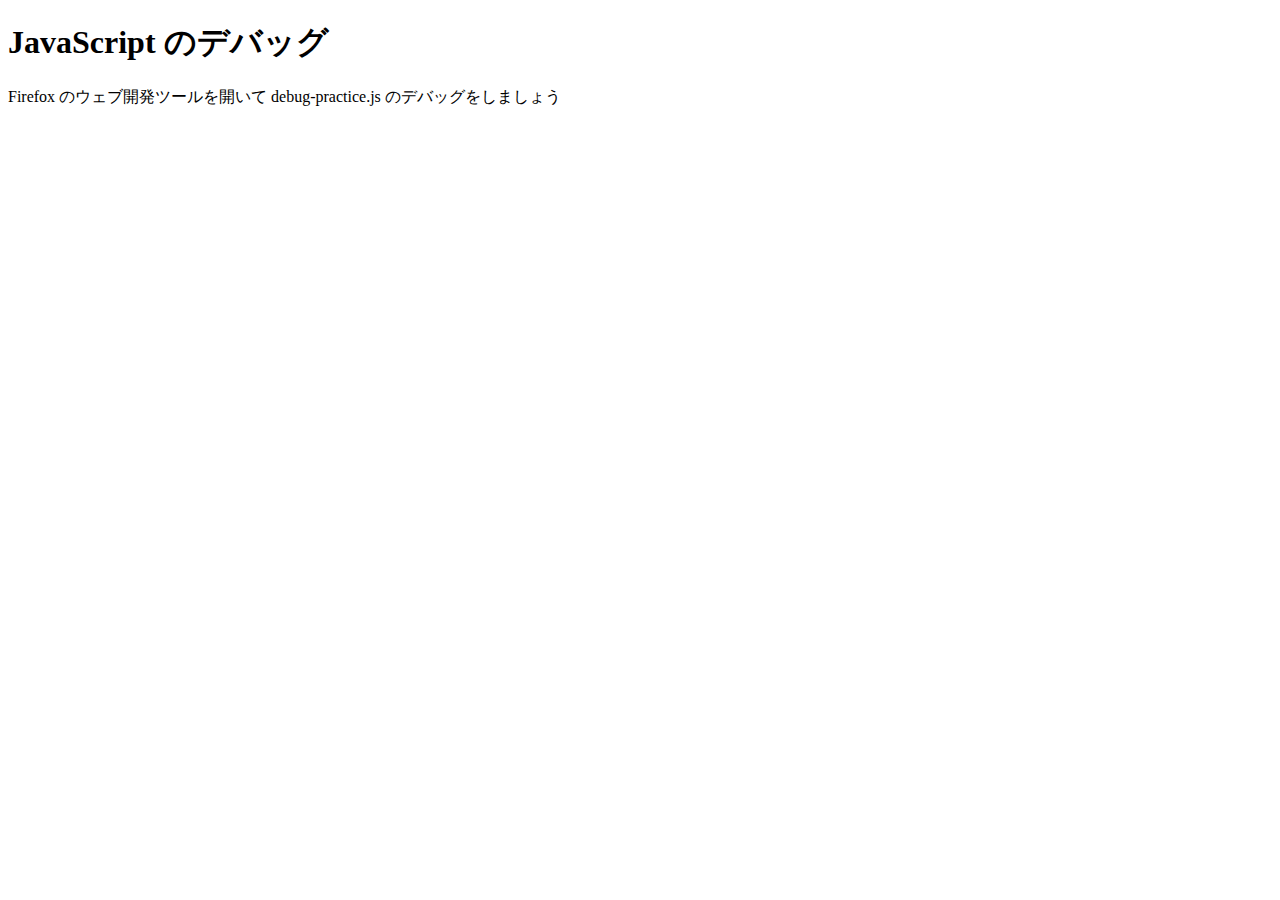
<file: practice-js/debug-practice.html>
<!DOCTYPE html>
<html>
  <head>
    <meta charset="utf-8">
    <title>JavaScript のデバッグ</title>
	<script src="debug-practice.js" defer></script>
  </head>

  <body>
    <h1>JavaScript のデバッグ</h1>

    <p>Firefox のウェブ開発ツールを開いて debug-practice.js のデバッグをしましょう</p>
  </body>
</html>
</file>
<file: style.css>
a:link {
    color: #ff9500;
}
a:visited {
    color: #f13e3e;
}

a:hover {
    font-family: cursive;
    background:#000000;
}
div#kadai {
    display: grid;
    grid-template-columns: 1fr 1fr;
	width: 70%;
	grid-gap: 50px;
    margin-top: 50px;
    margin-left:14%;
    margin-bottom:50px;
    
}

div#kadai > div {
    background-color: #ffd795;
    border-bottom: 15px inset #ffff00;
    border-left: 15px inset #00ff00;
    border-right: 15px inset #0000ff;
    border-top: 15px inset red;
    padding-left: 10px;
    padding-right: 10px;
    padding-bottom: 40px;
    padding-top: 10px;
}

div#kai{
    display:grid;
    grid-template-columns: 1fr 1fr 1fr;
    width: 90%;
    grid-gap: 15px;
    margin-left: 5%;
}

div#kai > div {
    border-bottom:15px groove #383737;
    background-color: #8484c9;
    padding-left: 10px;
    padding-right: 10px;
}

h1 {
    font-size:70px;
    background-color: #00c3ffe0;
    text-align:center;
}

p{
    font-size:large;
}

#moku{
    padding-left: 10%;
    padding-right: 10%;
    font-size:large;
}

.kadaitai,h3{
    text-align:center;
}

.kugi{
    text-align:center;
    font-size:50px;
    text-decoration-line:underline;
    text-decoration-color:#f360f0;
}

#kan{
    width:80%;
    margin-left:10%;
    padding:10px;
    background-color: #f8f0a4e0;
}

#sanko{
    margin-left:47%;
}
</file>
<file: practice-css/browser-intro.css>
p {
	color: navy;
}

p.info {
	font-size: small;
	background-color: #dfdfdf;
}

h1 {
	
	color: white;
	text-shadow: navy 1px 0 10px;
}

h2 {
	margin: 5px;
	font-family: cursive;
	color: #3f3faf;
	background: linear-gradient(0.25turn, white, #ffefaf);
}

div#zentai {
	display: grid;
	grid-template-columns: 1fr 1fr;
	grid-auto-rows: 200px;
	width: 1024px;
	grid-gap: 10px;
}

div#zentai > div {
	padding-left: 5px;
	background-color: #ffefaf;
}

img {
	float: right;
}
</file>
<file: practice-dom/dom-exercise.css>
div#phototable {
	display: grid; 
	grid-template-columns: 1fr 1fr;
    grid-auto-rows: 250px;
    width: 400px;
}

div#phototable > p {
	border: 1px solid #efefef;
	
}

div#phototable > p > img {
	display: block;
	width: 100%;
}
</file>
<file: practice-event/event-intro.css>
button {
	display: block;
	margin-top: 20px;
}
</file>
<file: practice-event/event-list.css>
#main {
	display: grid;
	grid-template-columns: 1fr 1fr 1fr 1fr;
	grid-auto-rows: 100px;
	grid-gap: 10px;
	width: 800px;
}

.cell {
	padding: 10px;
	border: 1px solid #cfcfcf;
}

.cell:focus {
	border: 1px solid black;
}
</file>
